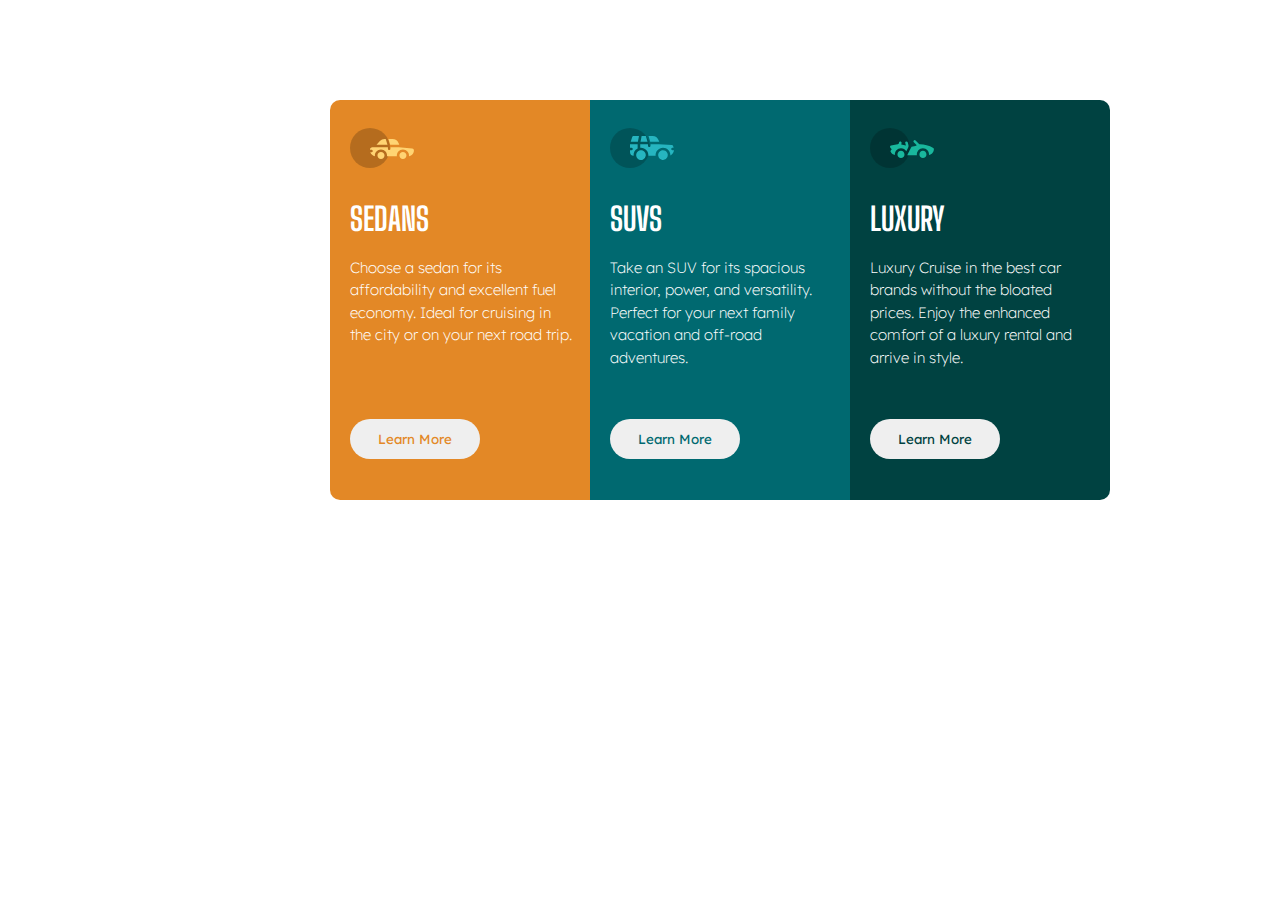
<file: index.html>
<!DOCTYPE html>
<html lang="en">
<head>
    <meta charset="UTF-8">
    <meta http-equiv="X-UA-Compatible" content="IE=edge">
    <meta name="viewport" content="width=device-width, initial-scale=1.0">
    <title>Previev card</title>
    <link rel="stylesheet" href="css/style.css">
    <link rel="preconnect" href="https://fonts.googleapis.com">
    <link rel="preconnect" href="https://fonts.gstatic.com" crossorigin>
    <link href="https://fonts.googleapis.com/css2?family=Big+Shoulders+Display:wght@700&family=Lexend+Deca:wght@200;400&display=swap" rel="stylesheet">
</head>
<body>
    <div class="grid-container">
        <div class="sedans">
            <div class="cards-grid">
                <div class="icon">
                    <img src="images/icon-sedans.svg" alt="">
                </div>
                <h1 class="models">sedans</h1>
                <p class="description">Choose a sedan for its affordability and excellent fuel economy. Ideal for cruising in the city or on your next road trip.</p>
                <div class="button">
                    <button>Learn More</button>
                </div>
            </div>
         </div>
        <div class="suvs">
            <div class="cards-grid">
                <div class="icon">
                    <img src="images/icon-suvs.svg" alt="" >
                </div>
                <h1 class="models">suvs</h1>
                <p class="description">
                    Take an SUV for its spacious interior, power, and versatility. Perfect for your next family vacation and off-road adventures.
                </p>
                <div class="button">
                    <button>Learn More</button>
                </div>
            </div>
        </div>
        <div class="luxury">
            <div class="cards-grid">
                <div class="icon">
                    <img src="images/icon-luxury.svg" alt="">
                </div>
                <h1 class="models">luxury</h1>
                <p class="description">
                    Luxury Cruise in the best car brands without the bloated prices. Enjoy the enhanced comfort of a luxury rental and arrive in style.
                </p>
                <div class="button">
                    <button>Learn More</button>
                </div>
            </div>
        </div>
    </div>
</body>
</html>
</file>
<file: css/style.css>
*{
    padding: 0;
    margin: 0;
    box-sizing: border-box;
}

.grid-container{
    display: grid;
    grid-template-areas: "sedans suvs luxury";
    grid-template-columns: 260px 260px 260px;
    grid-template-rows: 400px;
    justify-content: center;
    align-content: center;
    height: 600px;
    width: 1440px;
    margin: auto;
}

.sedans{
    grid-area: sedans;
    border-top-left-radius: 10px;
    border-bottom-left-radius: 10px;
}

.suvs{
    grid-area: suvs;
}

.luxury{
    grid-area: luxury;
    border-top-right-radius: 10px;
    border-bottom-right-radius: 10px;
}

.cards-grid{
    display: grid;
    height: 400px;
    grid-template-rows: 100px 0.7fr 2fr 1fr;
    margin-left: 20px;
}

.sedans{
    background-color: hsl(31, 77%, 52%);
}

.suvs{
    background-color:  hsl(184, 100%, 22%);
}

.luxury{
    background-color: hsl(179, 100%, 13%);
}

.cards-grid .icon{
    align-self: center;  
}

h1{
   font-family: 'Big Shoulders Display', cursive;
   text-transform: uppercase;
   color: white;
}

p{
    font-family: 'Lexend Deca', sans-serif;
    font-size: 15px;
    color: white;
    font-weight: 200;
    line-height: 1.5;
    width: 225px;
}

/* .button{
    align-self: center;
} */
button{
    display: flex;
    width: 130px;
    height: 40px;
    border: none;
    border-radius: 20px;
    font-family: 'Lexend Deca', sans-serif;
    padding: 5px;
    justify-content: center;
    align-items: center;
}

.sedans button{
    color: hsl(31, 77%, 52%);
}
.suvs button{
    color: hsl(184, 100%, 22%);
}

.luxury button{
    color: hsl(179, 100%, 13%);
}


button:hover{
    border: 2px solid white;
    background-color: transparent;
    color: white;
}

/* responsive design */

@media only screen and (max-width: 480px) {
    .grid-container{
        display: grid;
        grid-template-areas: "sedans" 
                              "suvs"
                              "luxury";
        grid-template-columns: 260px;
        /* grid-template-rows: 400px 400px 400px; */
        row-gap: 10px;
        justify-items: center;
        justify-content: center;
        align-content: center;
        /* max-width: 393px;
        max-height: 873px; */
        width: 80%;
        height: 80%;
        margin: 10px auto;
    }
    
    .sedans{
        grid-area: sedans;
        border-radius: 10px;
        max-width: 95%;
        height: auto;
       
    }
    
    .suvs{
        grid-area: suvs;
        border-radius: 10px;
        max-width: 95%;
        height: auto;
    }
    
    .luxury{
        grid-area: luxury;
        border-radius: 10px;
        max-width: 95%;
        height: auto;
    }
    .sedans .cards-grid{
      
    }
}
</file>
